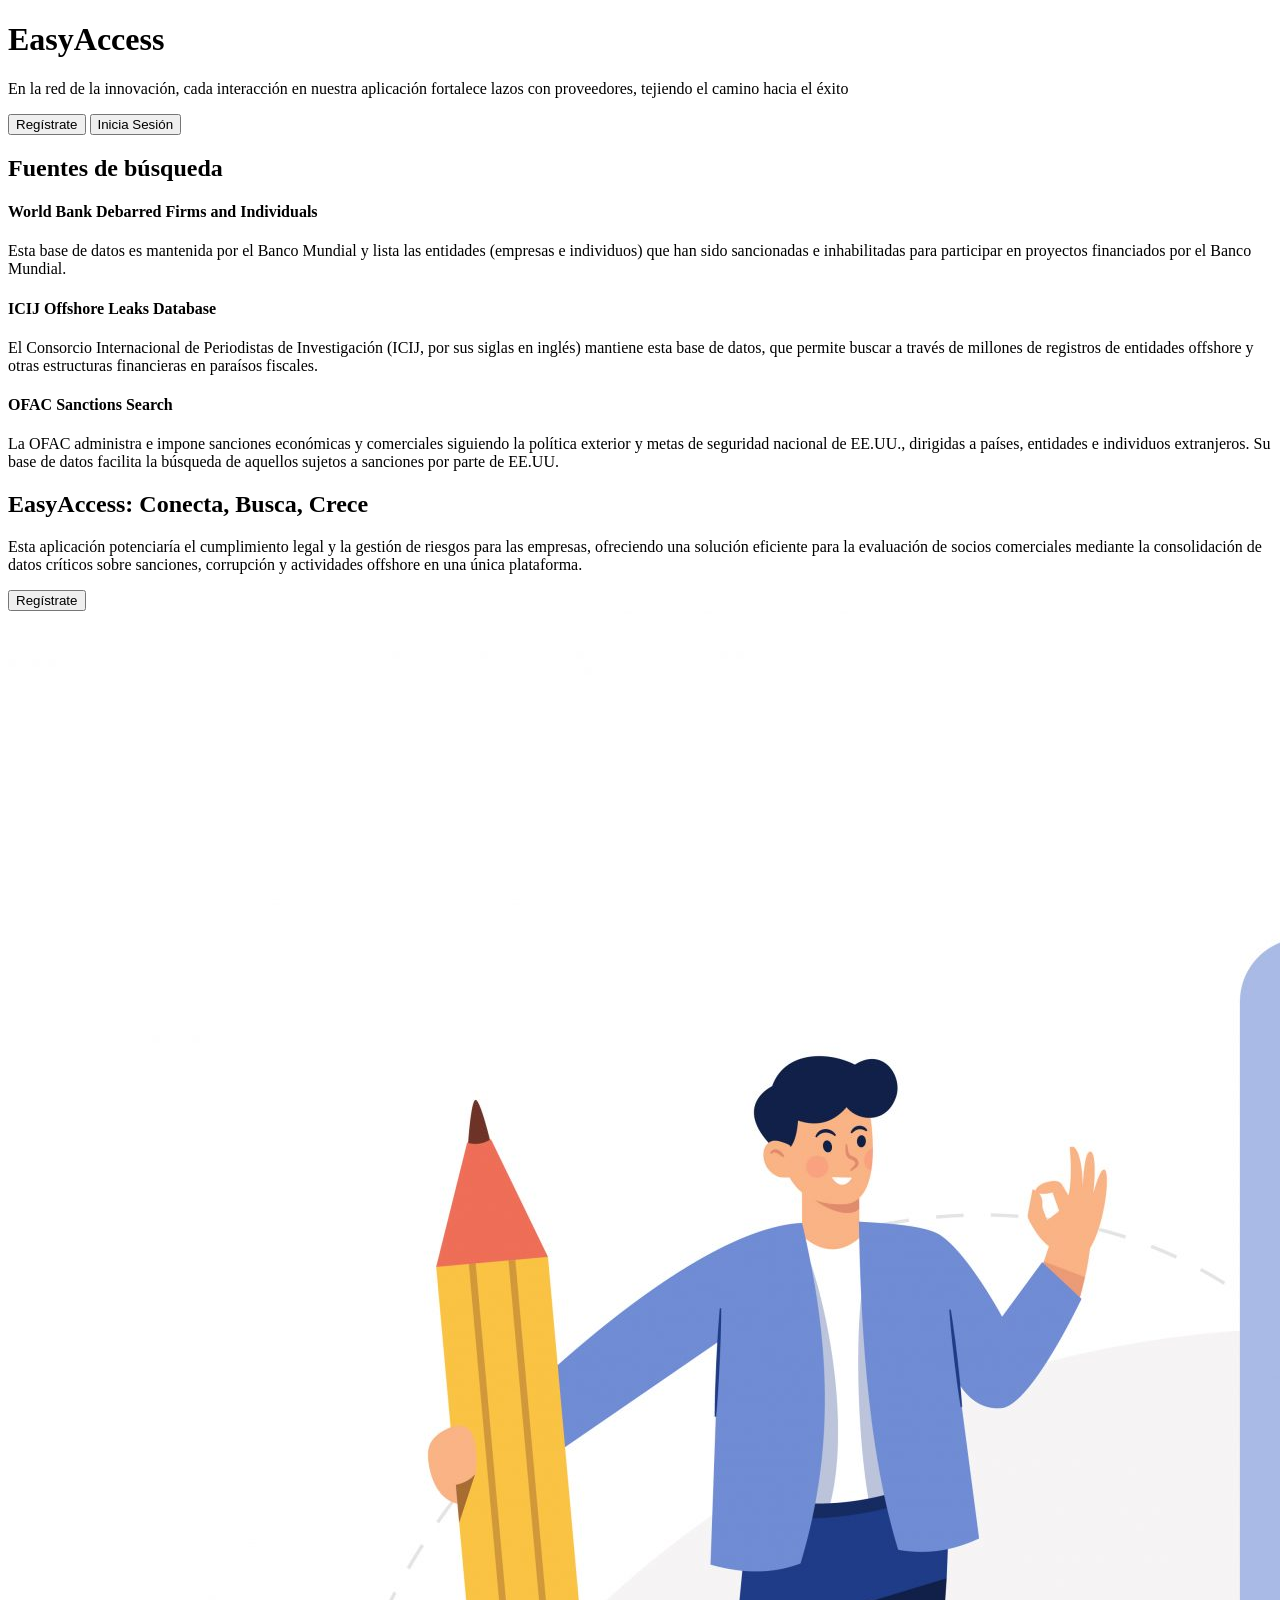
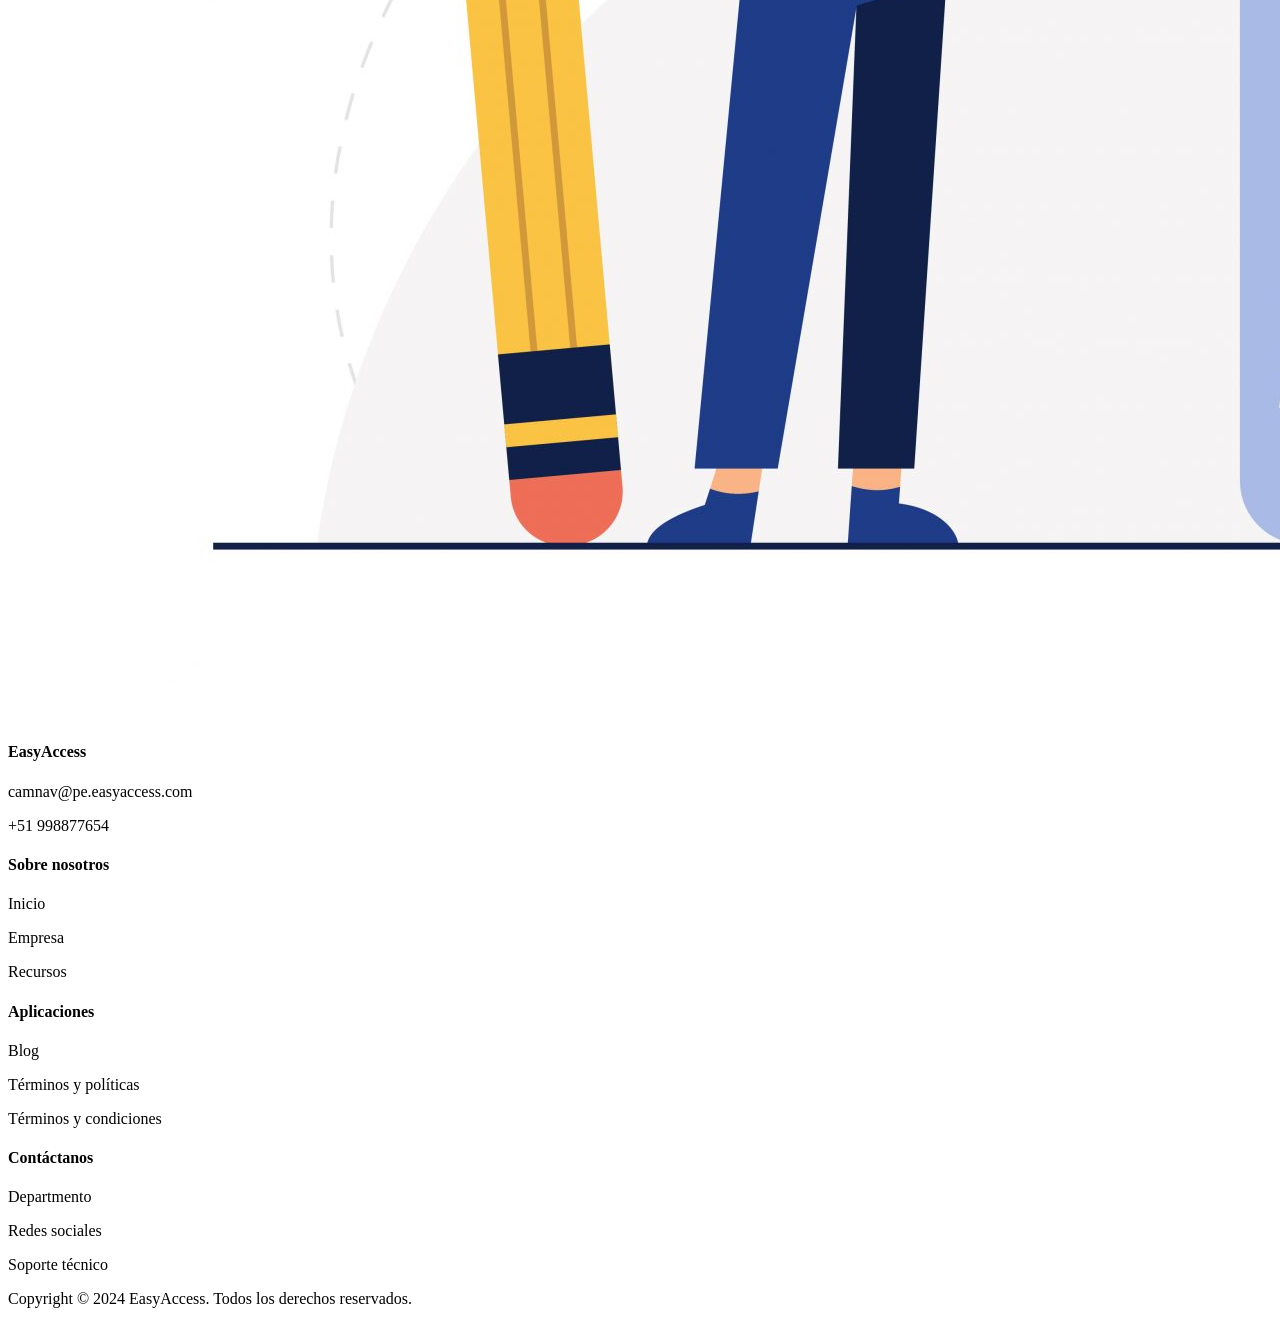
<file: src/app/components/landing/landing.component.html>
<!DOCTYPE html>
<html lang="en">

<head>
  <meta charset="UTF-8">
  <meta name="viewport" content="width=device-width, initial-scale=1.0">
  <title>Document</title>
</head>

<body>
  <header class="section__container header__container">
    <h1 class="section__header"> EasyAccess</h1>
    <p>
      En la red de la innovación, cada interacción en nuestra aplicación fortalece lazos con proveedores, tejiendo el
      camino hacia el éxito
    </p>
    <div class="btn-btn">
      <button mat-flat-button color="primary" class="btn" mat-button routerLink="/signup-user">Regístrate</button>
      <button mat-flat-button color="primary" class="btn" mat-button routerLink="/login">Inicia Sesión</button>
    </div>
  </header>

  <section class=" section__container memories">
    <div class="section__container memories__container">
      <div class="memories__header">
        <h2 class="section__header">Fuentes de búsqueda</h2>
      </div>
      <div class="memories__grid">
        <div class="memories__card">
          <h4>World Bank Debarred Firms and Individuals</h4>
          <p>
            Esta base de datos es mantenida por el Banco Mundial y lista las entidades (empresas e individuos) que han
            sido sancionadas e inhabilitadas para participar en proyectos financiados por el Banco Mundial.
          </p>
        </div>
        <div class="memories__card">
          <h4>ICIJ Offshore Leaks Database</h4>
          <p>
            El Consorcio Internacional de Periodistas de Investigación (ICIJ, por sus siglas en inglés) mantiene esta
            base de datos, que permite buscar a través de millones de registros de entidades offshore y otras
            estructuras financieras en paraísos fiscales.
          </p>
        </div>
        <div class="memories__card">
          <h4>OFAC Sanctions Search</h4>
          <p>
            La OFAC administra e impone sanciones económicas y comerciales siguiendo la política exterior y metas de
            seguridad nacional de EE.UU., dirigidas a países, entidades e individuos extranjeros. Su base de datos
            facilita la búsqueda de aquellos sujetos a sanciones por parte de EE.UU.
          </p>
        </div>
      </div>
    </div>
  </section>

  <section class="section__container template__container">
    <div class="template__content">
      <h2 class="section__header">EasyAccess: Conecta, Busca, Crece</h2>
      <p class="description">
        Esta aplicación potenciaría el cumplimiento legal y la gestión de riesgos para las empresas, ofreciendo una
        solución eficiente para la evaluación de socios comerciales mediante la consolidación de datos críticos sobre
        sanciones, corrupción y actividades offshore en una única plataforma.
      </p>
      <button mat-flat-button color="primary" class="btn" routerLink="/signup-user">Regístrate</button>
    </div>
    <div class="template__image">
      <img src="../../../assets/supplier2.png" alt="template" />
    </div>
  </section>

  <section>
    <footer class="section__container footer__container">
      <div class="footer__grid">
        <div class="footer__col">
          <h4>EasyAccess</h4>
          <p>
            <span><i class="ri-mail-fill"></i></span> camnav@pe.easyaccess.com
          </p>
          <p>
            <span><i class="ri-phone-fill"></i></span> +51 998877654
          </p>
        </div>
        <div class="footer__col">
          <h4>Sobre nosotros</h4>
          <p>Inicio</p>
          <p>Empresa</p>
          <p>Recursos</p>
        </div>
        <div class="footer__col">
          <h4>Aplicaciones</h4>
          <p>Blog</p>
          <p>Términos y políticas</p>
          <p>Términos y condiciones</p>
        </div>
        <div class="footer__col">
          <h4>Contáctanos</h4>
          <p>Departmento</p>
          <p>Redes sociales</p>
          <p>Soporte técnico</p>
        </div>
      </div>
    </footer>
    <div class="section__container footer__bar">
      <p>Copyright © 2024 EasyAccess. Todos los derechos reservados.</p>
      <div class="socials">
        <span><i class="ri-facebook-fill"></i></span>
        <span><i class="ri-twitter-fill"></i></span>
        <span><i class="ri-instagram-line"></i></span>
        <span><i class="ri-youtube-fill"></i></span>
      </div>
    </div>
  </section>
</body>

</html>
</file>
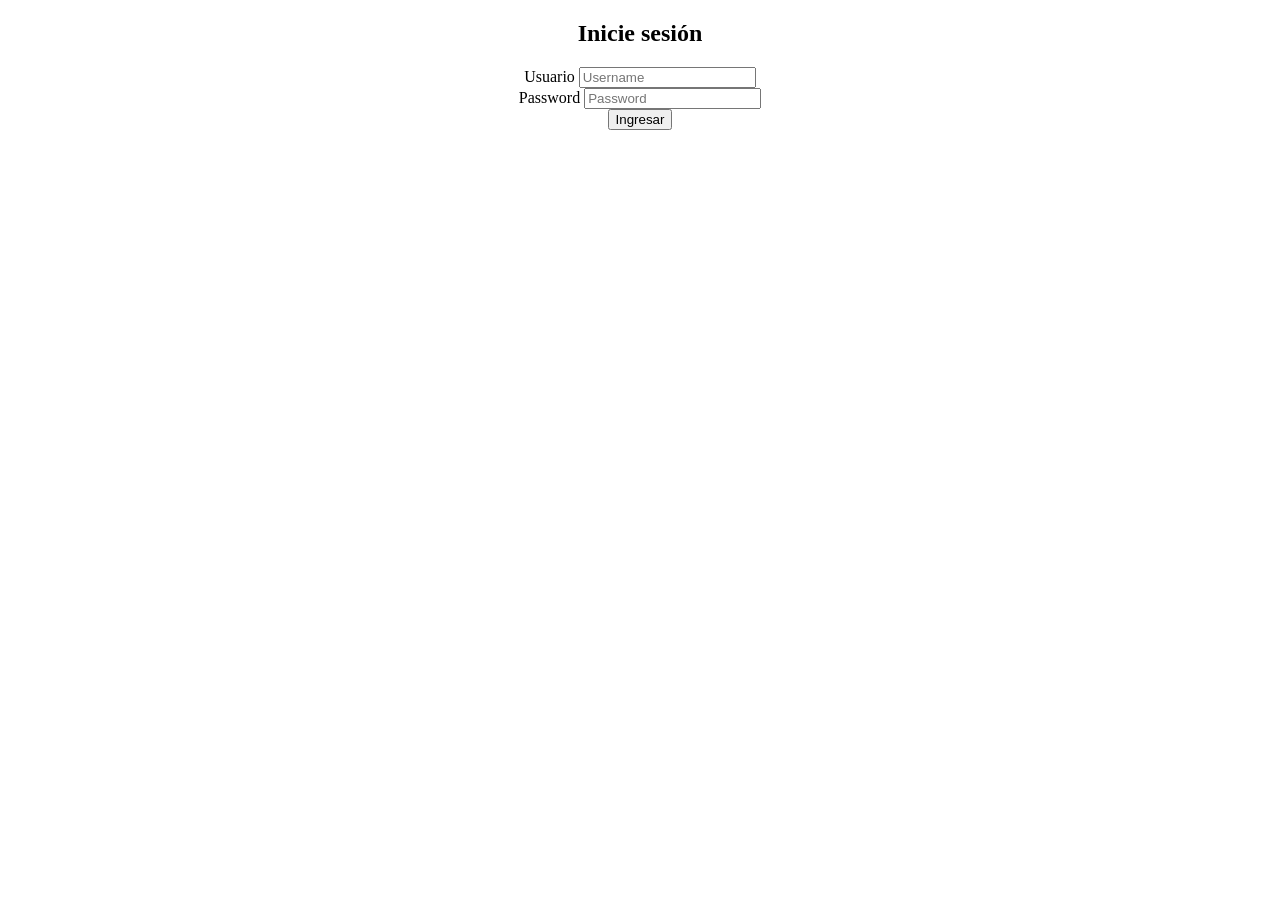
<file: src/app/components/login/login.component.html>
<!DOCTYPE html>
<html lang="en">
  <head>
    <meta charset="UTF-8" />
    <meta name="viewport" content="width=device-width, initial-scale=1.0" />
    <title>Document</title>
  </head>
  <body>
    <div class="container" style="text-align: center">
      <h2>Inicie sesión</h2>
      <mat-form-field class="example-full-width">
        <mat-label>Usuario</mat-label>
        <input matInput placeholder="Username" [(ngModel)]="username" />
      </mat-form-field>
      <br />
      <mat-form-field class="example-full-width">
        <mat-label>Password</mat-label>
        <input
          type="password"
          matInput
          placeholder="Password"
          [(ngModel)]="password"
        />
      </mat-form-field>
      <br />
      <button mat-raised-button color="primary" (click)="login()">Ingresar</button>
    </div>
  </body>
</html>
</file>
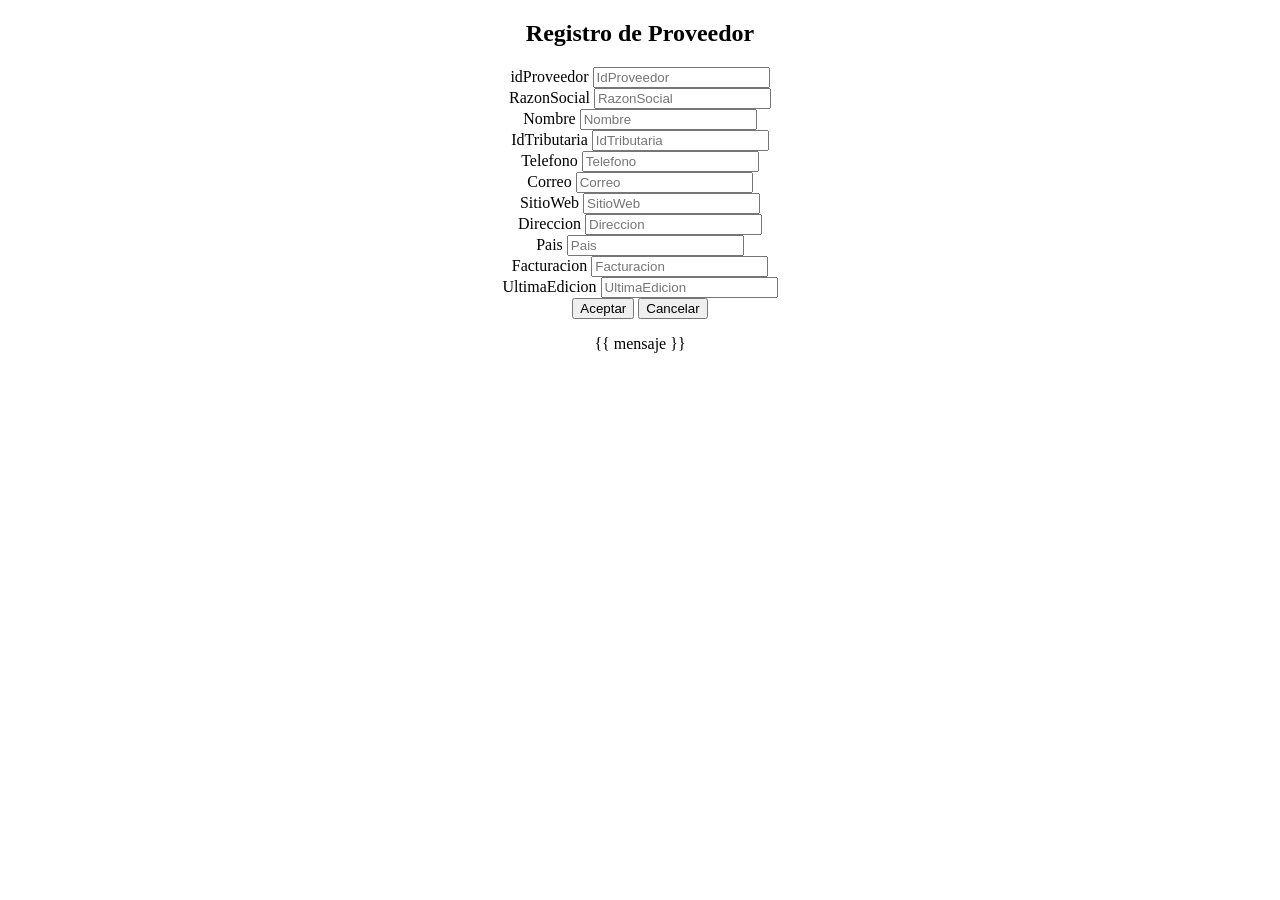
<file: src/app/components/proveedores/editar-proveedores/editar-proveedores.component.html>
<!DOCTYPE html>
<html lang="en">
<head>
    <meta charset="UTF-8">
    <meta name="viewport" content="width=device-width, initial-scale=1.0">
    <title>Document</title>
</head>
<body>
    <div class="container" style="text-align: center">
        <h2>Registro de Proveedor</h2>
        <form [formGroup]="form" (submit)="aceptar()" class="example-form">

          <mat-form-field class="example-full-width" *ngIf="edicion">
            <mat-label>idProveedor</mat-label>
            <input matInput placeholder="IdProveedor" formControlName="IdProveedor" />
          </mat-form-field>
          <br />

          <mat-form-field class="example-full-width" *ngIf="edicion">
            <mat-label>RazonSocial</mat-label>
            <input matInput placeholder="RazonSocial" formControlName="RazonSocial" />
          </mat-form-field>
          <br />

          <mat-form-field class="example-full-width" *ngIf="edicion">
            <mat-label>Nombre</mat-label>
            <input matInput placeholder="Nombre" formControlName="Nombre" />
          </mat-form-field>
          <br />

          <mat-form-field class="example-full-width" *ngIf="edicion">
            <mat-label>IdTributaria</mat-label>
            <input matInput placeholder="IdTributaria" formControlName="IdTributaria" />
          </mat-form-field>
          <br />

          <mat-form-field class="example-full-width" *ngIf="edicion">
            <mat-label>Telefono</mat-label>
            <input matInput placeholder="Telefono" formControlName="Telefono" />
          </mat-form-field>
          <br />

          <mat-form-field class="example-full-width">
            <mat-label>Correo</mat-label>
            <input matInput placeholder="Correo" formControlName="Correo" />
          </mat-form-field>
          <br />

          <mat-form-field class="example-full-width">
            <mat-label>SitioWeb</mat-label>
            <input matInput placeholder="SitioWeb" formControlName="SitioWeb" />
          </mat-form-field>
          <br />

          <mat-form-field class="example-full-width">
            <mat-label>Direccion</mat-label>
            <input matInput placeholder="Direccion" formControlName="Direccion" />
          </mat-form-field>
          <br />

          <mat-form-field class="example-full-width">
            <mat-label>Pais</mat-label>
            <input matInput placeholder="Pais" formControlName="Pais" />
          </mat-form-field>
          <br />

          <mat-form-field class="example-full-width">
            <mat-label>Facturacion</mat-label>
            <input matInput placeholder="Facturacion" formControlName="Facturacion" />
          </mat-form-field>
          <br />

          <mat-form-field class="example-full-width">
            <mat-label>UltimaEdicion</mat-label>
            <input matInput placeholder="UltimaEdicion" formControlName="UltimaEdicion" />
          </mat-form-field>
          <br />
          <!-- Buttons for actions -->
          <button mat-raised-button color="primary">Aceptar</button>
          <button mat-raised-button color="warn" routerLink="../../../proveedores">Cancelar</button>
          <p>{{ mensaje }}</p>
        </form>
      </div>
</body>
</html>
</file>
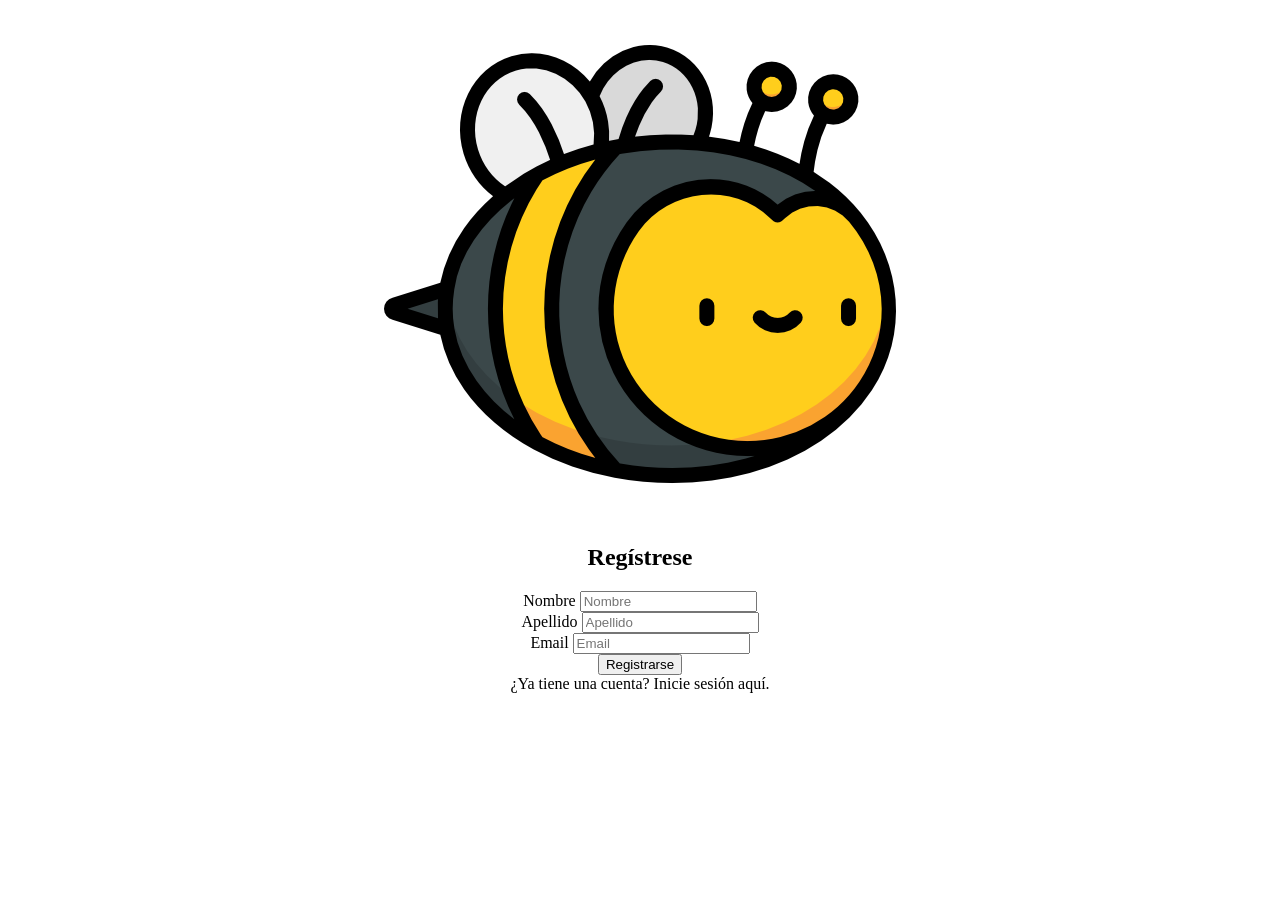
<file: src/app/components/signup/signup-cliente/signup-cliente.component.html>
<!DOCTYPE html>
<html lang="en">
  <head>
    <meta charset="UTF-8" />
    <meta name="viewport" content="width=device-width, initial-scale=1.0" />
    <title>Document</title>
  </head>
  <body>
    <div class="container" style="text-align: center">
      <div>
        <img src="../../../../assets/icon2.png" alt="Logo de la empresa" />
      </div>

      <h2>Regístrese</h2>

      <form [formGroup]="form" ]class="comment-form" id="editProfileForm">
        <mat-form-field class="example-full-width">
          <mat-label>Nombre</mat-label>
          <input matInput placeholder="Nombre" formControlName="nombre" />
        </mat-form-field>
        <br />

        <mat-form-field class="example-full-width">
          <mat-label>Apellido</mat-label>
          <input matInput placeholder="Apellido" formControlName="apellido" />
        </mat-form-field>
        <br />

        <mat-form-field class="example-full-width">
          <mat-label>Email</mat-label>
          <input matInput placeholder="Email" formControlName="email" />
        </mat-form-field>
        <br />

        <button mat-raised-button color="primary" (click)="signup()">
          Registrarse
        </button>
        <br />

        <a routerLink="/login">¿Ya tiene una cuenta? Inicie sesión aquí.</a>
      </form>
    </div>
  </body>
</html>
</file>
